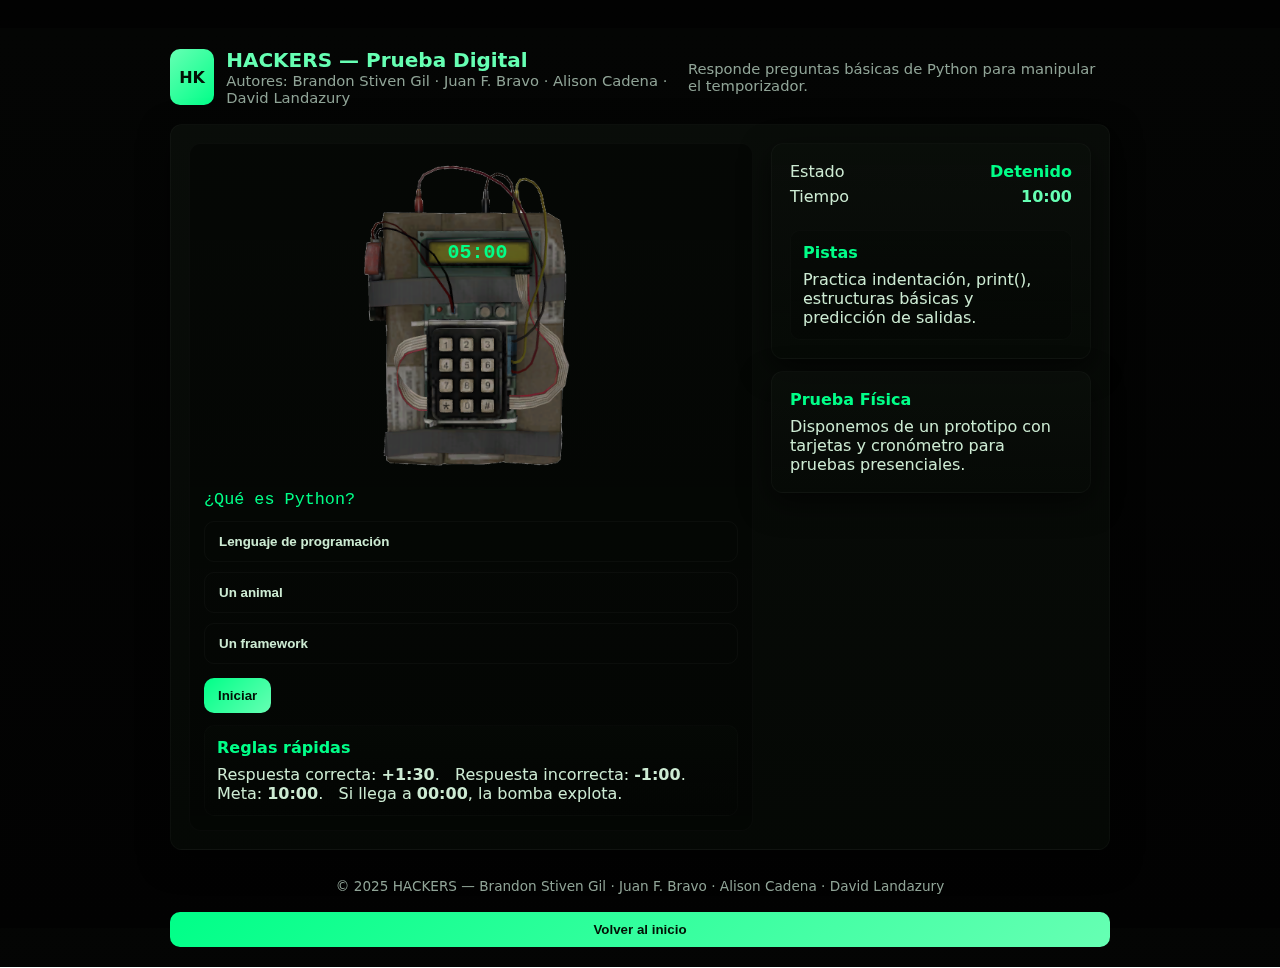
<file: game.html>
<!doctype html>
<html lang="es">
<head>
  <meta charset="utf-8" />
  <meta name="viewport" content="width=device-width,initial-scale=1" />
  <title>HACKERS — Prueba Digital</title>
  <style>
    /* === Paleta y variables (coherente con el manual) === */
    :root{
      --bg-0:#040504;
      --panel:#07100a;
      --text:#cdebd3;
      --muted:#90a497;
      --neon1:#00ff88;
      --neon2:#66ffb3;
      --glass-border:1px solid rgba(255,255,255,0.03);
      --radius:12px;
    }
    *{box-sizing:border-box}
    html,body{height:100%;margin:0;font-family:Inter,system-ui, -apple-system, 'Segoe UI', Roboto, 'Helvetica Neue', Arial;background:linear-gradient(180deg,var(--bg-0),#020202);color:var(--text);-webkit-font-smoothing:antialiased;}

/* === Fondo terminal (no interactivo) === */
.bg-terminal{position:fixed;inset:0;z-index:-3;pointer-events:none;overflow:hidden}
.terminal-window{position:absolute;inset:0;display:flex;align-items:flex-end;padding:36px}
.terminal-stream{width:100%;max-width:1600px;margin:0 auto;line-height:1.25;font-family:ui-monospace, SFMono-Regular, Menlo, Monaco, 'Roboto Mono', monospace;font-size:13px;color:var(--neon1);opacity:0.9;text-shadow:0 0 8px rgba(0,255,136,0.06)}
.terminal-stream .line{white-space:pre;opacity:0.95}
.bg-overlay{position:fixed;inset:0;z-index:-2;background:linear-gradient(180deg, rgba(0,0,0,0.45), rgba(0,0,0,0.6))}

/* === Layout del juego === */
.container{max-width:980px;margin:28px auto;padding:20px;display:grid;grid-template-columns:1fr;gap:18px}
.header{display:flex;justify-content:space-between;align-items:center;gap:12px}
.brand{display:flex;align-items:center;gap:12px}
.logo{width:56px;height:56px;border-radius:10px;background:linear-gradient(135deg,var(--neon2),var(--neon1));display:flex;align-items:center;justify-content:center;font-weight:800;color:#021105}
.title{font-size:1.25rem;color:var(--neon2);font-weight:700}
.subtitle{color:var(--muted);font-size:0.92rem}

/* Panel principal */
.panel{
  background:linear-gradient(180deg, rgba(10,14,10,0.9), rgba(6,10,6,0.8));
  border-radius:var(--radius);
  padding:18px;
  border:var(--glass-border);
  box-shadow:0 10px 30px rgba(0,0,0,0.6);
}

/* Layout interno */
.game-area{display:flex;gap:18px;align-items:flex-start;flex-wrap:wrap}
.left{flex:1;min-width:300px}
.right{width:320px}

/* Bomba y temporizador */
.bomba-card{background:linear-gradient(180deg, rgba(0,0,0,0.35), rgba(0,0,0,0.25));padding:14px;border-radius:12px;border:1px solid rgba(255,255,255,0.02)}
.bomba-container{position:relative;display:block;width:100%;max-width:320px;margin:0 auto}
.bomba-img{width:100%;border-radius:8px;display:block;filter:brightness(0.95) saturate(0.9)}
.timer{
  position:absolute;
  top:25%;
  left:52%;
  transform:translateX(-50%);
  background:rgba(0,0,0,0.45);
  color:var(--neon1);
  font-family:ui-monospace, monospace;
  font-weight:700;
  font-size:20px;
  padding:2px 2px;
  border-radius:8px;
  border:1px solid rgba(0,255,136,0.08);
  text-align:center;
  min-width:115px;
  box-shadow:0 6px 20px rgba(0,255,136,0.04);
  user-select:none;
}

/* Pregunta y opciones */
.q-card{margin-top:12px}
.question{font-family:ui-monospace, monospace;font-size:1.05rem;color:var(--neon1);margin-bottom:12px}
.options{display:flex;flex-direction:column;gap:10px}
.option-btn{
  padding:12px 14px;
  border-radius:10px;
  background:transparent;
  border:1px solid rgba(255,255,255,0.03);
  color:var(--text);
  text-align:left;
  cursor:pointer;
  transition:transform .15s ease, box-shadow .15s ease, background .12s ease;
  font-weight:700;
}
.option-btn:hover{transform:translateY(-3px);box-shadow:0 10px 30px rgba(0,0,0,0.6);border-color:rgba(0,255,136,0.06)}
.option-btn.correct{background:linear-gradient(90deg, rgba(0,255,136,0.06), rgba(102,255,179,0.03));border-color:rgba(0,255,136,0.08);color:#021105}
.option-btn.wrong{background:linear-gradient(90deg, rgba(255,80,80,0.06), rgba(255,80,80,0.03));border-color:rgba(255,80,80,0.08);color:#ffdddd}

/* Small controls */
.controls{display:flex;gap:8px;align-items:center;margin-top:14px}
.btn-primary{background:linear-gradient(135deg,var(--neon1),var(--neon2));border:none;color:#021105;padding:10px 14px;border-radius:10px;font-weight:800;cursor:pointer}
.btn-ghost{background:transparent;border:1px solid rgba(255,255,255,0.03);padding:8px 12px;border-radius:8px;color:var(--muted);cursor:pointer}

/* Estado y pistas */
.hint-window{margin-top:12px;padding:12px;border-radius:10px;background:linear-gradient(180deg, rgba(6,10,6,0.6), rgba(4,6,4,0.45));border:1px solid rgba(255,255,255,0.02)}
.status-row{display:flex;justify-content:space-between;align-items:center;gap:12px}

/* Explosion / win */
.result{display:none;margin-top:12px;padding:12px;border-radius:10px;text-align:center;font-weight:800}
.result.explosion{color:#ff6b6b;display:none}
.result.win{color:var(--neon2);display:none}

/* Responsive */
@media (max-width:880px){
  .game-area{flex-direction:column}
  .right{width:100%}
}
  </style>
</head>
<body>
  <!-- Fondo terminal (no interactivo) -->
  <div class="bg-terminal" aria-hidden="true">
    <div class="terminal-window">
      <div class="terminal-stream" id="terminal-stream" aria-hidden="true"></div>
    </div>
  </div>
  <div class="bg-overlay" aria-hidden="true"></div>

  <div class="container">
    <div class="header">
      <div class="brand">
        <div class="logo">HK</div>
        <div>
          <div class="title">HACKERS — Prueba Digital</div>
          <div class="subtitle">Autores: Brandon Stiven Gil · Juan F. Bravo · Alison Cadena · David Landazury</div>
        </div>
      </div>
      <div class="subtitle">Responde preguntas básicas de Python para manipular el temporizador.</div>
    </div>

    <div class="panel">
      <div class="game-area">
        <!-- IZQUIERDA: bomba + pregunta -->
        <div class="left">
          <div class="bomba-card">
            <div class="bomba-container">
              <!-- Si no tienes imagen local, reemplaza 'bomba.png' por una URL o deja un bloque oscuro -->
              <img src="bomba.png" alt="Bomba" class="bomba-img" onerror="this.style.background='#111';this.style.height='160px';this.style.display='block'">
              <div class="timer" id="temporizador">05:00</div>
            </div>

            <div class="q-card">
              <div class="question" id="pregunta">¿Qué es Python?</div>
              <div class="options" id="opciones"></div>

              <div class="controls">
                <button class="btn-primary" id="startBtn">Iniciar</button>
                <button class="btn-ghost" id="resetBtn" style="display:none">Reiniciar</button>
              </div>

              <div class="hint-window">
                <div style="font-weight:700;color:var(--neon1)">Reglas rápidas</div>
                <div class="muted" style="margin-top:8px">
                  Respuesta correcta: <strong>+1:30</strong>. &nbsp;
                  Respuesta incorrecta: <strong>-1:00</strong>. &nbsp;
                  Meta: <strong>10:00</strong>. &nbsp; Si llega a <strong>00:00</strong>, la bomba explota.
                </div>
              </div>

            </div>
          </div>
        </div>

        <!-- DERECHA: estado y recursos -->
        <div class="right">
          <div class="panel">
            <div style="display:flex;justify-content:space-between;align-items:center;margin-bottom:6px">
              <div class="muted">Estado</div>
              <div style="font-weight:800;color:var(--neon1)" id="estado">Detenido</div>
            </div>
            <div style="display:flex;justify-content:space-between;align-items:center">
              <div class="muted">Tiempo</div>
              <div style="font-weight:800;color:var(--neon2)" id="goal">10:00</div>
            </div>

            <div style="height:12px"></div>

            <div class="hint-window">
              <div style="font-weight:700;color:var(--neon1)">Pistas</div>
              <div class="muted" style="margin-top:8px">
                Practica indentación, print(), estructuras básicas y predicción de salidas.
              </div>
            </div>
          </div>

          <div style="height:12px"></div>

          <div class="panel">
            <div style="font-weight:700;color:var(--neon1)">Prueba Física</div>
            <div class="muted" style="margin-top:8px">Disponemos de un prototipo con tarjetas y cronómetro para pruebas presenciales.</div>
          </div>
        </div>
      </div>

      <div class="result explosion" id="explosion">¡BOOM! La bomba ha explotado.</div>
      <div class="result win" id="victoria">¡Victoria! Temporizador alcanzó 10:00.</div>
    </div>

    <div style="text-align:center;margin-top:10px;color:var(--muted);font-size:0.85rem">
      © 2025 HACKERS — Brandon Stiven Gil · Juan F. Bravo · Alison Cadena · David Landazury
    </div>
    <button class="btn-primary" onclick="window.location.href='index.html'">Volver al inicio</button>

  </div>

  <script>
  /* =========================
     Preguntas y variables
     ========================= */
  const preguntas = [
    { pregunta: "¿Qué es Python?", opciones: ["Lenguaje de programación", "Un animal", "Un framework"], correcta: "Lenguaje de programación" },
    { pregunta: "¿Cómo se declara una variable en Python?", opciones: ["var nombre = valor", "nombre = valor", "let nombre = valor"], correcta: "nombre = valor" },
    { pregunta: "¿Qué hace la función print()?", opciones: ["Lee entrada", "Imprime en pantalla", "Calcula suma"], correcta: "Imprime en pantalla" },
    { pregunta: "Sintaxis correcta for loop", opciones: ["for i in range(5):", "for (i=0; i<5; i++):", "loop i from 0 to 5:"], correcta: "for i in range(5):" },
    { pregunta: "Tipo de dato de 'Hola'", opciones: ["int", "str", "float"], correcta: "str" },
    { pregunta: "¿Qué palabra clave se usa para definir una función en Python?", opciones: ["function", "def", "func"], correcta: "def" },
    { pregunta: "¿Cómo se inicia un comentario en Python?", opciones: ["//", "#", "/*"], correcta: "#" },
    { pregunta: "¿Cuál de estos es un tipo de dato numérico en Python?", opciones: ["int", "str", "list"], correcta: "int" },
    { pregunta: "¿Cómo se imprime el texto 'Hola Mundo'?", opciones: ["echo('Hola Mundo')", "printf('Hola Mundo')", "print('Hola Mundo')"], correcta: "print('Hola Mundo')" },
    { pregunta: "¿Qué operador se usa para comparar igualdad?", opciones: ["=", "==", "==="], correcta: "==" },
    { pregunta: "¿Cómo se crea una lista vacía?", opciones: ["[]", "{}", "()" ], correcta: "[]" },
    { pregunta: "¿Qué función devuelve la longitud de una lista?", opciones: ["size()", "count()", "len()"], correcta: "len()" },
    { pregunta: "¿Cuál es el resultado de 3 ** 2 en Python?", opciones: ["5", "6", "9"], correcta: "9" },
    { pregunta: "¿Qué instrucción se usa para detener un bucle?", opciones: ["exit", "stop", "break"], correcta: "break" },
    { pregunta: "¿Qué estructura se usa para tomar decisiones en Python?", opciones: ["if", "switch", "case"], correcta: "if" },
    { pregunta: "¿Cómo se importa un módulo en Python?", opciones: ["#import modulo", "include modulo", "import modulo"], correcta: "import modulo" },
    { pregunta: "¿Qué imprime print(type(3.5))?", opciones: ["<class 'float'>", "<class 'int'>", "<class 'str'>"], correcta: "<class 'float'>" },
    { pregunta: "¿Cuál es la forma correcta de declarar un diccionario?", opciones: ["dict = []", "dict = {}", "dict = ()"], correcta: "dict = {}" },
    { pregunta: "¿Qué devuelve range(3)?", opciones: ["[0,1,2]", "[1,2,3]", "[0,1,2,3]"], correcta: "[0,1,2]" },
    { pregunta: "¿Cuál de estos bucles se ejecuta mientras una condición sea verdadera?", opciones: ["for", "while", "loop"], correcta: "while" },
    { pregunta: "¿Qué palabra clave se usa para manejar errores?", opciones: ["catch", "try", "error"], correcta: "try" },
    { pregunta: "¿Qué imprime print('5' + '3')?", opciones: ["8", "53", "Error"], correcta: "53" },
    { pregunta: "¿Qué imprime print(5 + int('3'))?", opciones: ["8", "53", "Error"], correcta: "8" },
    { pregunta: "¿Cuál es la salida de len('Python')?", opciones: ["5", "6", "7"], correcta: "6" },
    { pregunta: "¿Qué hace el método append() en una lista?", opciones: ["Agrega un elemento", "Elimina un elemento", "Ordena la lista"], correcta: "Agrega un elemento" }

  ];

  // tiempo en segundos; por defecto 5:00
  let tiempo = 300;
  let intervalo = null;
  let preguntaIndex = 0;
  const MAX_TIME = 600; // 10:00
  const MIN_TIME = 0;

  /* =========================
     Elementos DOM
     ========================= */
  const temporizadorEl = document.getElementById('temporizador');
  const preguntaEl = document.getElementById('pregunta');
  const opcionesEl = document.getElementById('opciones');
  const startBtn = document.getElementById('startBtn');
  const resetBtn = document.getElementById('resetBtn');
  const estadoEl = document.getElementById('estado');
  const explosionEl = document.getElementById('explosion');
  const victoriaEl = document.getElementById('victoria');

  /* =========================
     Funciones utilitarias
     ========================= */
  function formatTime(s){
    const m = Math.floor(s/60);
    const sec = s%60;
    return String(m).padStart(2,'0') + ':' + String(sec).padStart(2,'0');
  }

  function actualizarTemporizadorUI(){
    temporizadorEl.textContent = formatTime(tiempo);
  }

  function cambiarEstado(text){
    estadoEl.textContent = text;
  }

  /* =========================
     Lógica del temporizador
     ========================= */
  function iniciarTemporizador(){
    if(intervalo) return;
    cambiarEstado('En curso');
    intervalo = setInterval(()=>{
      tiempo = Math.max(MIN_TIME, tiempo - 1);
      actualizarTemporizadorUI();

      if(tiempo <= MIN_TIME){
        clearInterval(intervalo);
        intervalo = null;
        finalizarJuego(false);
      } else if (tiempo >= MAX_TIME){
        // Si por alguna razón salta a >= MAX_TIME mientras corre, declarar victoria
        clearInterval(intervalo);
        intervalo = null;
        finalizarJuego(true);
      }
    }, 1000);
  }

  function detenerTemporizador(){
    if(intervalo){ clearInterval(intervalo); intervalo = null; }
    cambiarEstado('Detenido');
  }

  /* =========================
     Preguntas / UI de opciones
     ========================= */
  function renderPregunta(){
    const q = preguntas[preguntaIndex % preguntas.length];
    preguntaEl.textContent = q.pregunta;
    opcionesEl.innerHTML = '';
    q.opciones.forEach(opt => {
      const btn = document.createElement('button');
      btn.className = 'option-btn';
      btn.textContent = opt;
      btn.addEventListener('click', ()=> seleccionarRespuesta(btn, opt));
      opcionesEl.appendChild(btn);
    });
  }

  function seleccionarRespuesta(btn, respuesta){
    // bloquear botones temporalmente para evitar spam
    const botones = opcionesEl.querySelectorAll('button');
    botones.forEach(b=>b.disabled = true);

    const correcta = preguntas[preguntaIndex % preguntas.length].correcta;
    if(respuesta === correcta){
      // CORRECTA: +1:30 => +90s, cap en MAX_TIME
      tiempo = Math.min(MAX_TIME, tiempo + 90);
      btn.classList.add('correct');
    } else {
      // INCORRECTA: -1:00 => -60s, floor en MIN_TIME
      tiempo = Math.max(MIN_TIME, tiempo - 60);
      btn.classList.add('wrong');
    }

    actualizarTemporizadorUI();

    // feedback visual breve y avanzar a la siguiente pregunta
    setTimeout(()=>{
      // si tiempo alcanzó max o min evaluar fin de juego
      if(tiempo >= MAX_TIME){
        finalizarJuego(true);
        return;
      }
      if(tiempo <= MIN_TIME){
        finalizarJuego(false);
        return;
      }

      // avanzar pregunta (hacemos ciclo para que no se acabe la partida cuando se agoten preguntas)
      preguntaIndex = (preguntaIndex + 1) % preguntas.length;
      renderPregunta();
      // reactivar botones
      const newBtns = opcionesEl.querySelectorAll('button');
      newBtns.forEach(b=>b.disabled = false);
    }, 900);
  }

  /* =========================
     Finalizar / Reiniciar
     ========================= */
  function finalizarJuego(exitoso){
    detenerTemporizador();
    document.querySelector('.q-card').style.opacity = '0.6';
    if(exitoso){
      victoriaEl.style.display = 'block';
      explosionEl.style.display = 'none';
      cambiarEstado('Victoria');
      // asegurar que temporizador muestre 10:00
      tiempo = MAX_TIME;
      actualizarTemporizadorUI();
    } else {
      explosionEl.style.display = 'block';
      victoriaEl.style.display = 'none';
      cambiarEstado('Explosión');
      tiempo = MIN_TIME;
      actualizarTemporizadorUI();
    }
    resetBtn.style.display = 'inline-block';
    startBtn.style.display = 'none';
  }

  function reiniciarJuego(){
    detenerTemporizador();
    tiempo = 300; // reset a 5:00
    preguntaIndex = 0;
    document.querySelector('.q-card').style.opacity = '1';
    explosionEl.style.display = 'none';
    victoriaEl.style.display = 'none';
    resetBtn.style.display = 'none';
    startBtn.style.display = 'inline-block';
    cambiarEstado('Detenido');
    actualizarTemporizadorUI();
    renderPregunta();
  }

  /* =========================
     Botones inicio/reset
     ========================= */
  startBtn.addEventListener('click', ()=>{
    renderPregunta();
    iniciarTemporizador();
    startBtn.style.display = 'none';
    resetBtn.style.display = 'inline-block';
  });

  resetBtn.addEventListener('click', reiniciarJuego);

  /* =========================
     Inicializar UI
     ========================= */
  actualizarTemporizadorUI();
  renderPregunta();

  /* =========================
     Fondo terminal: escalado adaptable
     ========================= */
  (function(){
    const stream = document.getElementById('terminal-stream');
    const linesMax = 60;
    let typingSpeed = 14;
    const gapBetweenLines = 600;

    const messages = [
      "# Equipo: Brandon Stiven Gil, Juan Felipe Bravo, Alison Cadena, David Landazury",
      "import sys",
      "from simulator import run_level",
      "def check_answer(ans):",
      "    # validar respuesta de Python",
      "    return isinstance(ans, str)",
      "user_input = input('res> ')",
      "if check_answer(user_input):",
      "    print('OK')",
      "else:",
      "    print('ERROR: respuesta inválida')",
      "# Ejecutando prueba virtual...",
      "[OK] modulo_sintaxis",
      "[OK] modulo_estructuras",
      "[WARN] modulo_algoritmos - tiempo alto",
      "# Temporizador inicial: variable según nivel",
      "# Reglas: +1:30 por acierto, -1:00 por fallo",
      "> Simulador listo",
      "> Conexión establecida",
      "> Registrando resultados..."
    ];
    const symbols = "abcdefghijklmnopqrstuvwxyz0123456789<>[]{}()!@#$%^&*_+=-";
    function randSymbolString(len){ let s=''; for(let i=0;i<len;i++) s += symbols.charAt(Math.floor(Math.random()*symbols.length)); return s; }

    function typeLine(text){
      const el = document.createElement('div');
      el.className='line';
      el.textContent='';
      stream.appendChild(el);
      if(stream.children.length>linesMax) stream.removeChild(stream.children[0]);
      let i=0;
      const dynamicSpeed = Math.max(6, Math.round(typingSpeed * (1200 / Math.max(window.innerWidth,800))));
      const t = setInterval(()=>{
        el.textContent += text.charAt(i);
        i++;
        if(i>text.length-1){
          clearInterval(t);
          el.style.opacity='1';
          stream.parentElement.scrollTop = stream.parentElement.scrollHeight;
        }
      }, dynamicSpeed);
    }

    function pushNext(){
      if(Math.random()<0.35){
        const msg = messages[Math.floor(Math.random()*messages.length)];
        typeLine('> ' + msg);
      } else {
        typeLine('> ' + randSymbolString(Math.floor(Math.random()*40)+10));
      }
    }

    for(let i=0;i<8;i++){ setTimeout(pushNext, i*180); }
    setInterval(pushNext, gapBetweenLines);

    function adjustFont(){ const base = Math.max(10, Math.min(16, Math.round(window.innerWidth / 120))); document.querySelector('.terminal-stream').style.fontSize = base + 'px'; }
    window.addEventListener('resize', adjustFont);
    adjustFont();
  })();
  </script>
</body>
</html>
</file>
